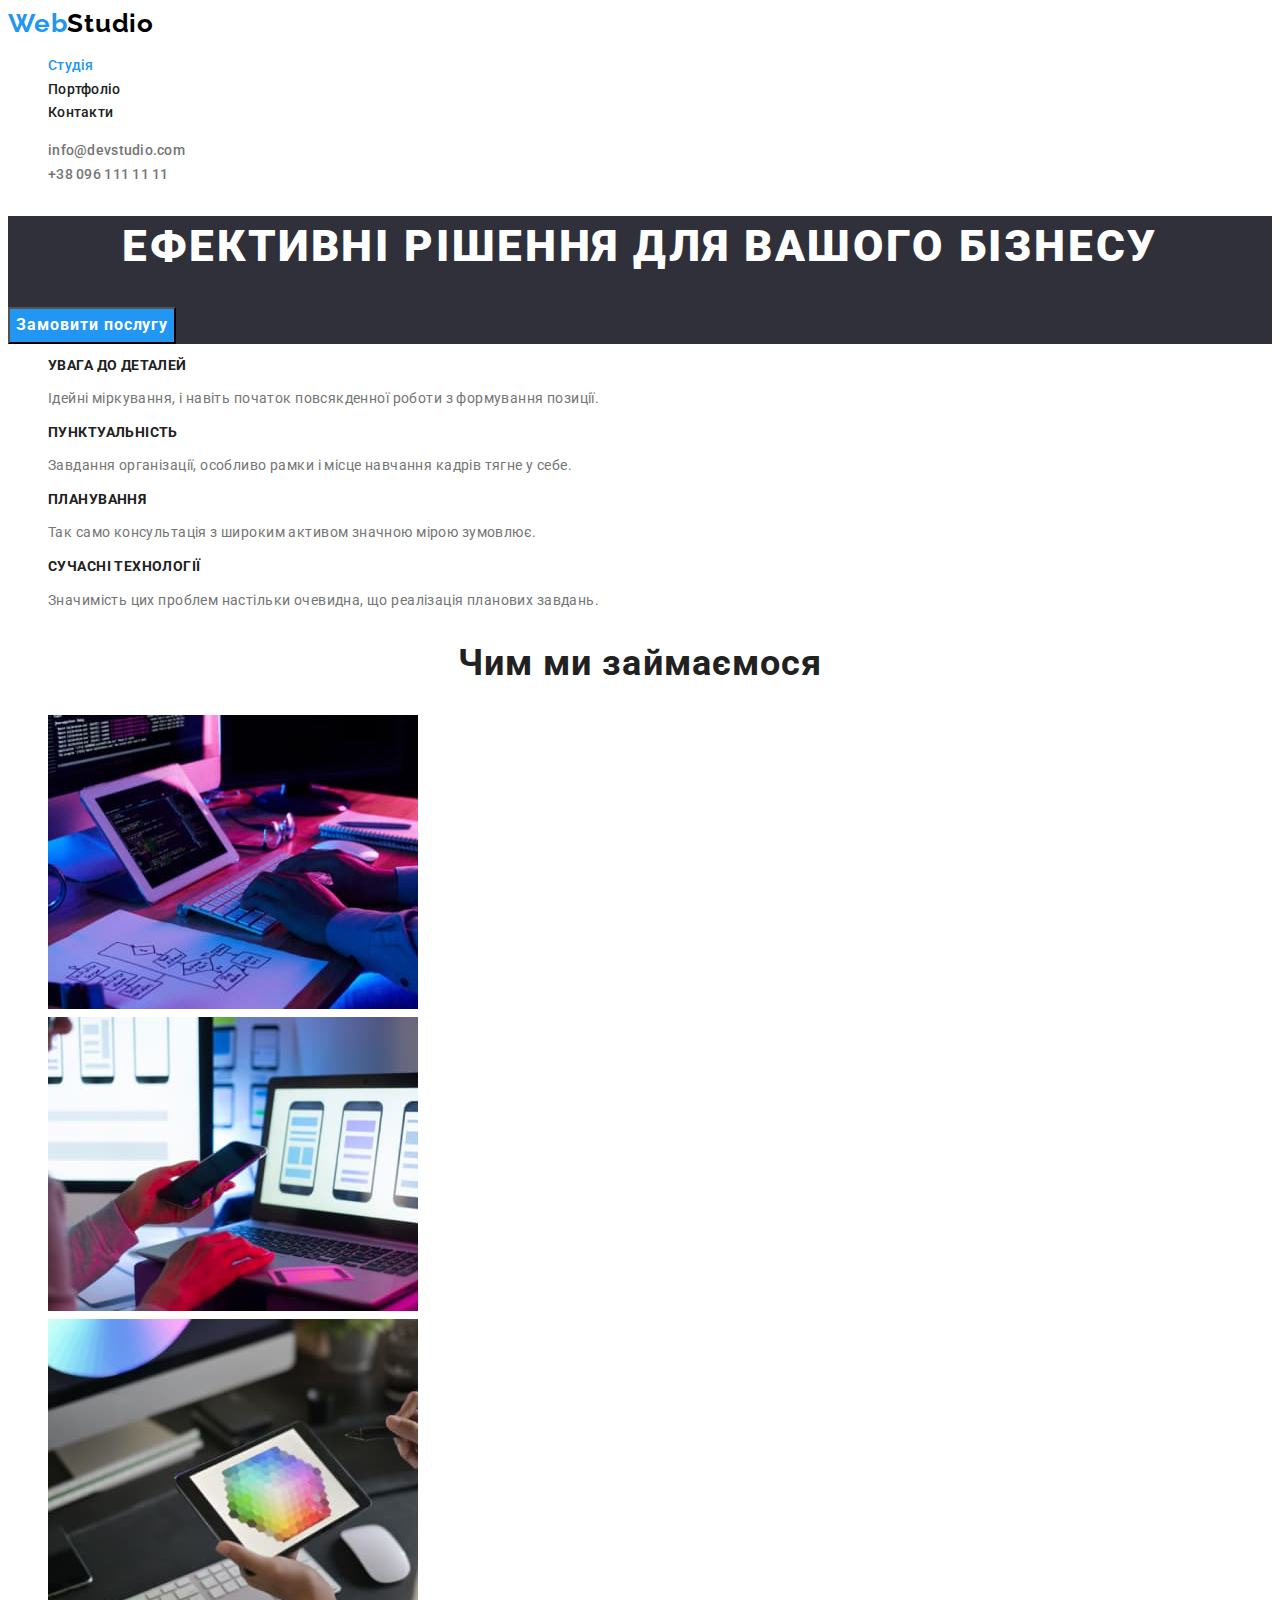
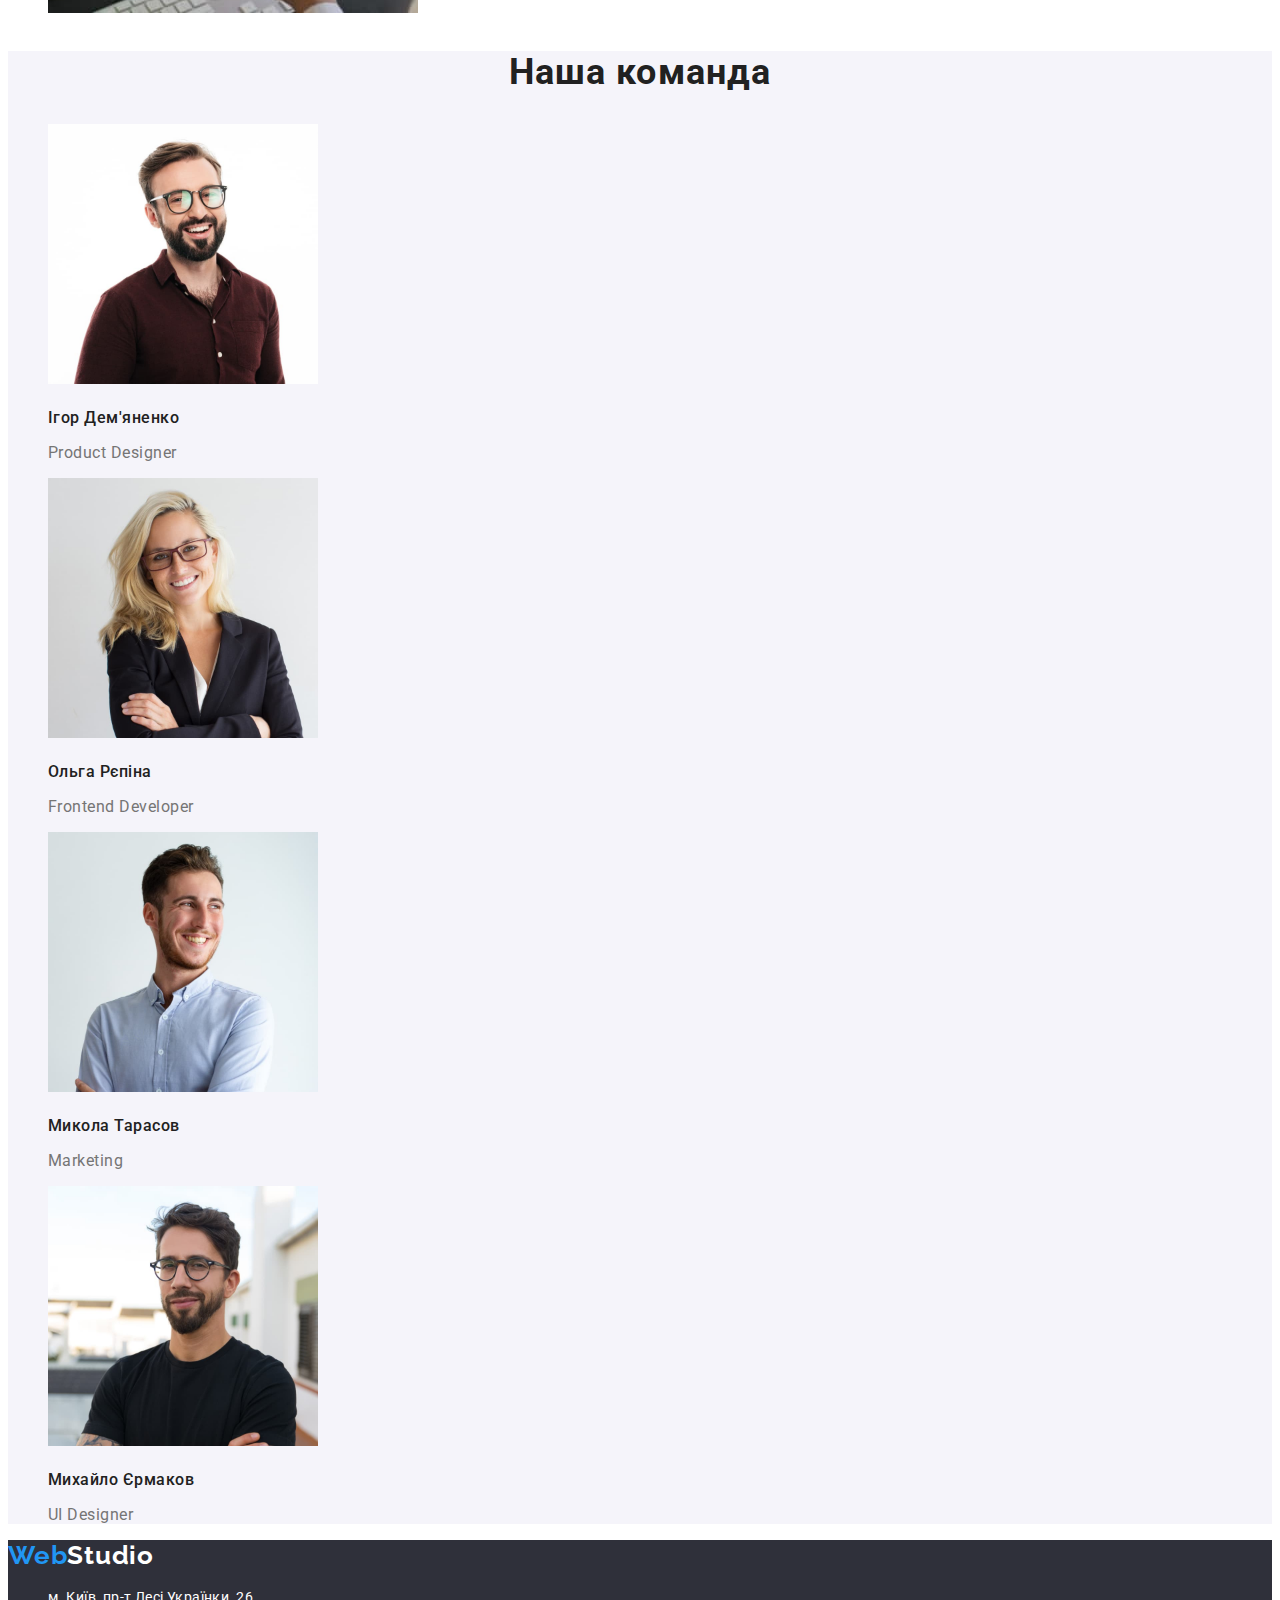
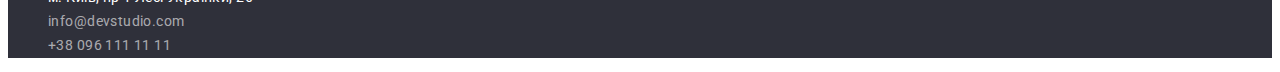
<file: index.html>
<!DOCTYPE html>
<html lang="uk">
<head>
    <meta charset="UTF-8">
    <meta http-equiv="X-UA-Compatible" content="IE=edge">
    <meta name="viewport" content="width=device-width, initial-scale=1.0">
    <title>webstudio</title>
    <link rel="preconnect" href="https://fonts.googleapis.com">
    <link rel="preconnect" href="https://fonts.gstatic.com" crossorigin>
    <link href="https://fonts.googleapis.com/css2?family=Raleway:wght@700&family=Roboto:wght@400;500;700;900&display=swap"
        rel="stylesheet">
    <link rel="stylesheet" href="./css/styles.css">
</head>
<body>
    <header class="header">
        <a href="index.html" class="header-logo link"> <span class="header-logo">Web</span>Studio</a>
        <nav class="header-nav">
            <ul class="header-list list">
                <li><a href="index.html" class="header-link header-link-active link">Студія</a></li>
                <li><a href="portfolio.html" class="header-link link">Портфоліо</a></li>
                <li><a href="" class="header-link link">Контакти</a></li>
            </ul>
        </nav>
        <ul class="list">
            <li><a href="mailto:info@devstudio.com" class="header-mail link">info@devstudio.com</a></li>
            <li><a href="tel:+380961111111" class="header-tel link">+38 096 111 11 11</a></li>
        </ul>
    </header>
    <main>
        <section class="decision">
            <h1 class="decision-heading">Ефективні рішення для вашого бізнесу</h1>
            <button type="button" class="btn">Замовити послугу</button>
        </section>
    
        <section class="benefits">
            <h2 class="visually-hidden">переваги</h2>
          <ul class="benefits-list list">
            <li>
                <h3 class="benefit-heading">УВАГА ДО ДЕТАЛЕЙ</h3>
                <p class="subtitle">Ідейні міркування, і навіть початок повсякденної роботи з формування позиції.</p>
            </li>
            <li>
                <h3 class="benefit-heading">ПУНКТУАЛЬНІСТЬ</h3>
                <p class="subtitle">Завдання організації, особливо рамки і місце навчання кадрів тягне у себе.</p>
            </li>
            <li>
                <h3 class="benefit-heading">ПЛАНУВАННЯ</h3>
                <p class="subtitle"> Так само консультація з широким активом значною мірою зумовлює.</p>
            </li>
            <li>
                <h3 class="benefit-heading">СУЧАСНІ ТЕХНОЛОГІЇ</h3>
                <p class="subtitle">Значимість цих проблем настільки очевидна, що реалізація планових завдань.</p>
            </li>
          </ul>
        </section>
        
        <section class="work">

            <h2 class="work-heading heading">Чим ми займаємося</h2>
           <ul class="work-list list"> 
            <li>
                <img 
                    src="./img/img.jpg"
                    alt="Десктопні додатки"
                    width="370" 
                    class=""
                />
            </li>
            <li>
                <img
                    src="./img/img1.jpg"
                    alt="мобільні додатки"
                    width="370"
                    class=""
                />
            </li>
            <li>
                <img
                    src="./img/img2.jpg"
                    alt="дизайнерські рішення"
                    width="370"
                    class=""
                />
            </li>
           </ul>
    
        </section>
    
        <section class="team">
            <h2 class="team-heading heading">Наша команда</h2>
            <ul class="team-list list">
                <li>
                    <img src="./img/img3.jpg" alt="Ігор Дем'яненко" width="270">
                    <h3 class="headline">Ігор Дем'яненко</h3>
                    <p class="team-subtitle">Product Designer</p>
                </li>
                <li>
                    <img src="./img/img4.jpg" alt="Ольга Рєпіна" width="270">
                    <h3 class="headline">Ольга Рєпіна</h3>
                    <p class="team-subtitle">Frontend Developer</p>
                </li>
                <li>
                    <img src="./img/img5.jpg" alt="Микола Тарасов" width="270">
                    <h3 class="headline">Микола Тарасов</h3>
                    <p class="team-subtitle">Marketing</p>
                </li>
                <li>
                    <img src="./img/img6.jpg" alt="Михайло Єрмаков" width="270">
                    <h3 class="headline">Михайло Єрмаков</h3>
                    <p class="team-subtitle">UI Designer</p>
                </li>
            </ul>
    
        </section>
    </main>
    <footer>
        <a href="index.html" class="footer-logo link"> <span class="footer-logo">Web</span>Studio</a>
        <address class="footer-address">
            <ul class="list">
                <li><a href="https://goo.gl/maps/XC93UawWn5YDiqj28" target="_blank" rel="noopeneer noreferrer nofollow" class="footer-addres link">м. Київ, пр-т Лесі Українки, 26</a></li>
                <li><a href="mailto:info@devstudio.com" class="footer-mail-tel  link">info@devstudio.com</a></li>
                <li><a href="tel:+380961111111" class="footer-mail-tel link">+38 096 111 11 11</a></li>
            </ul>
        </address>
    </footer>

</body>
</html>
</file>
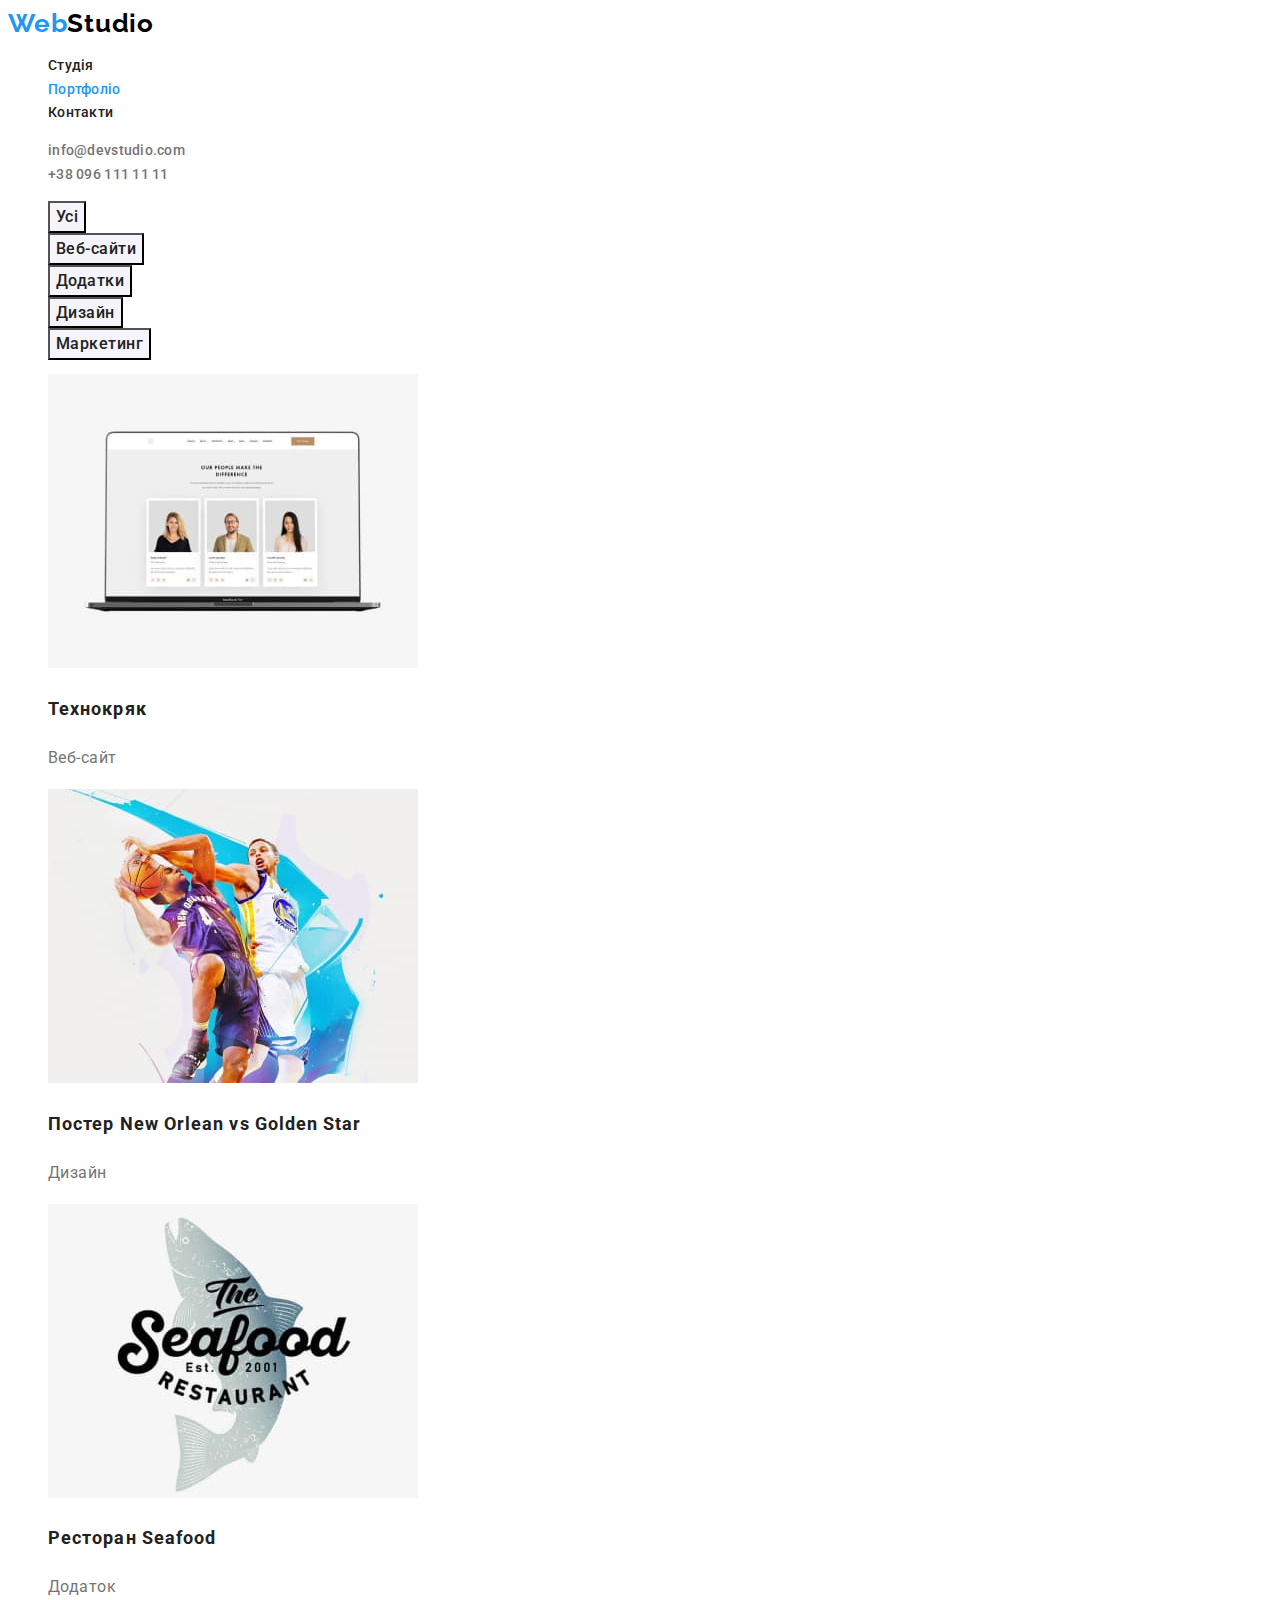
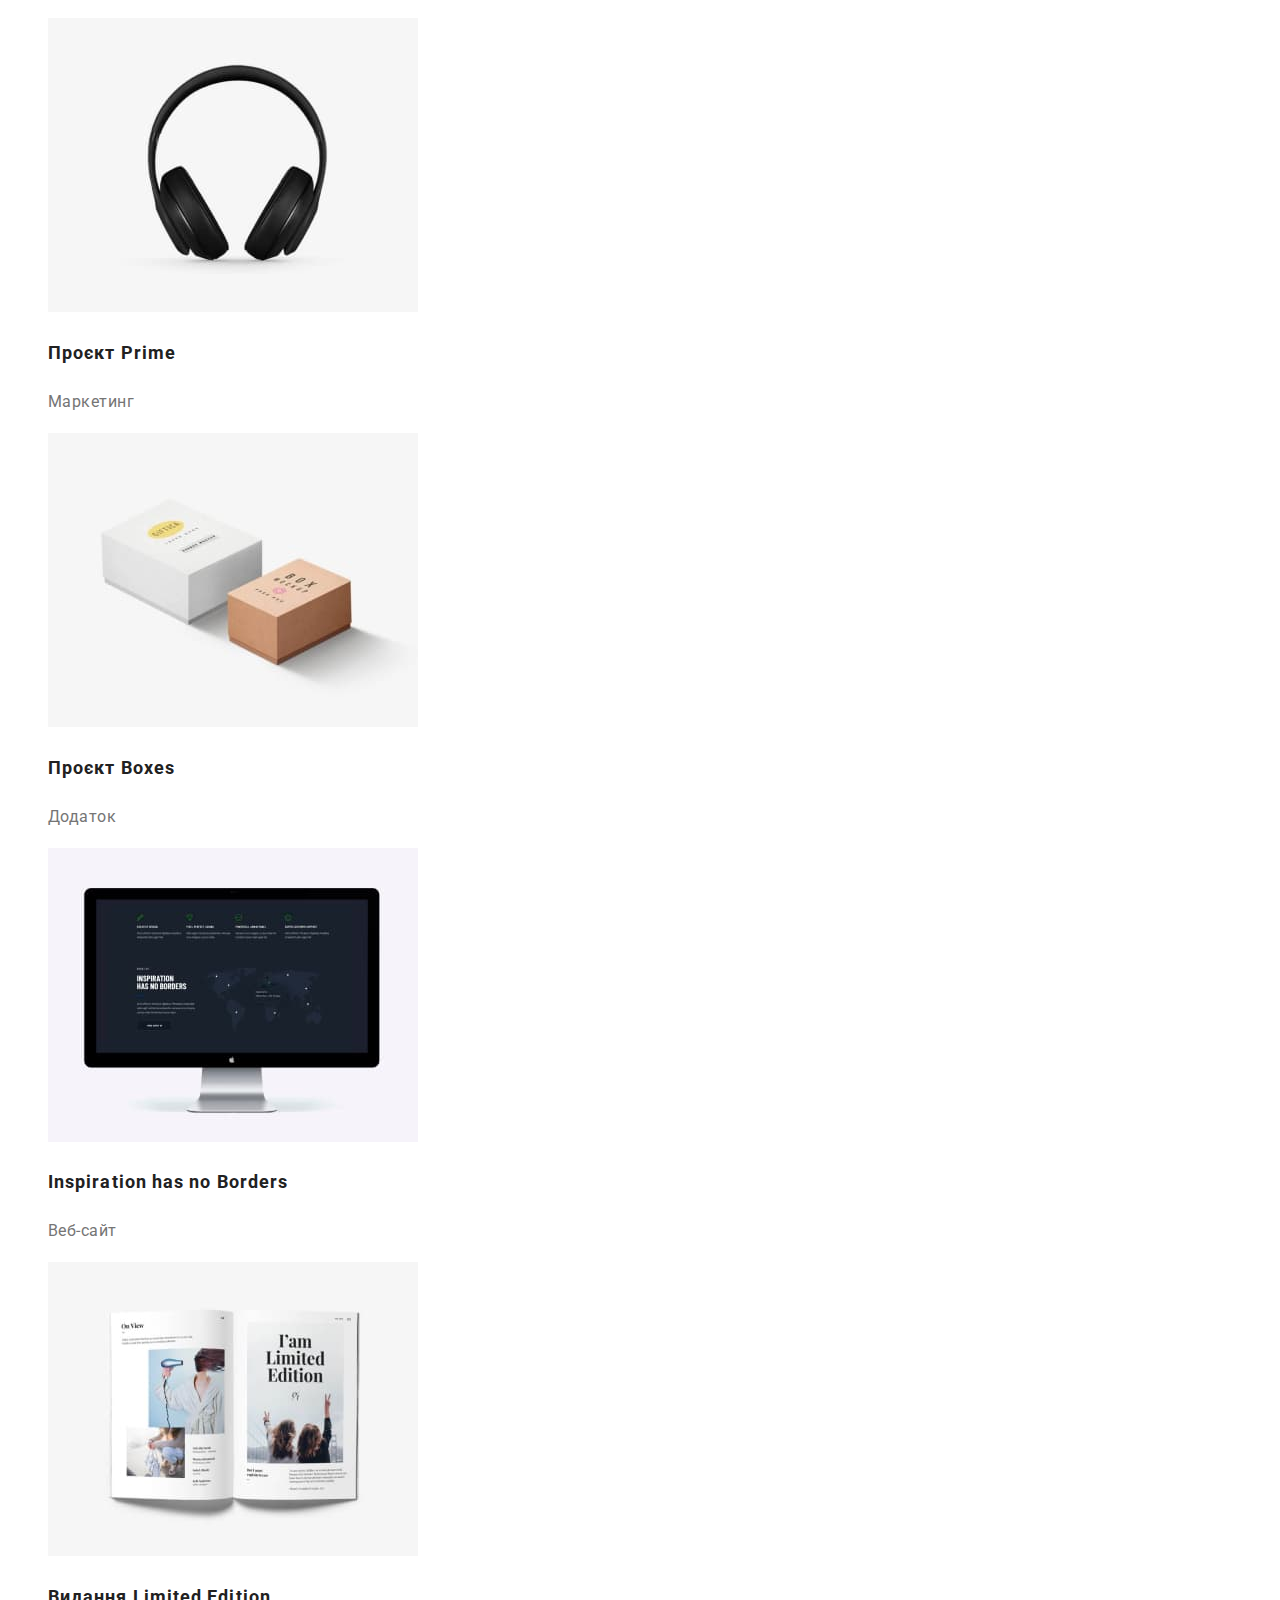
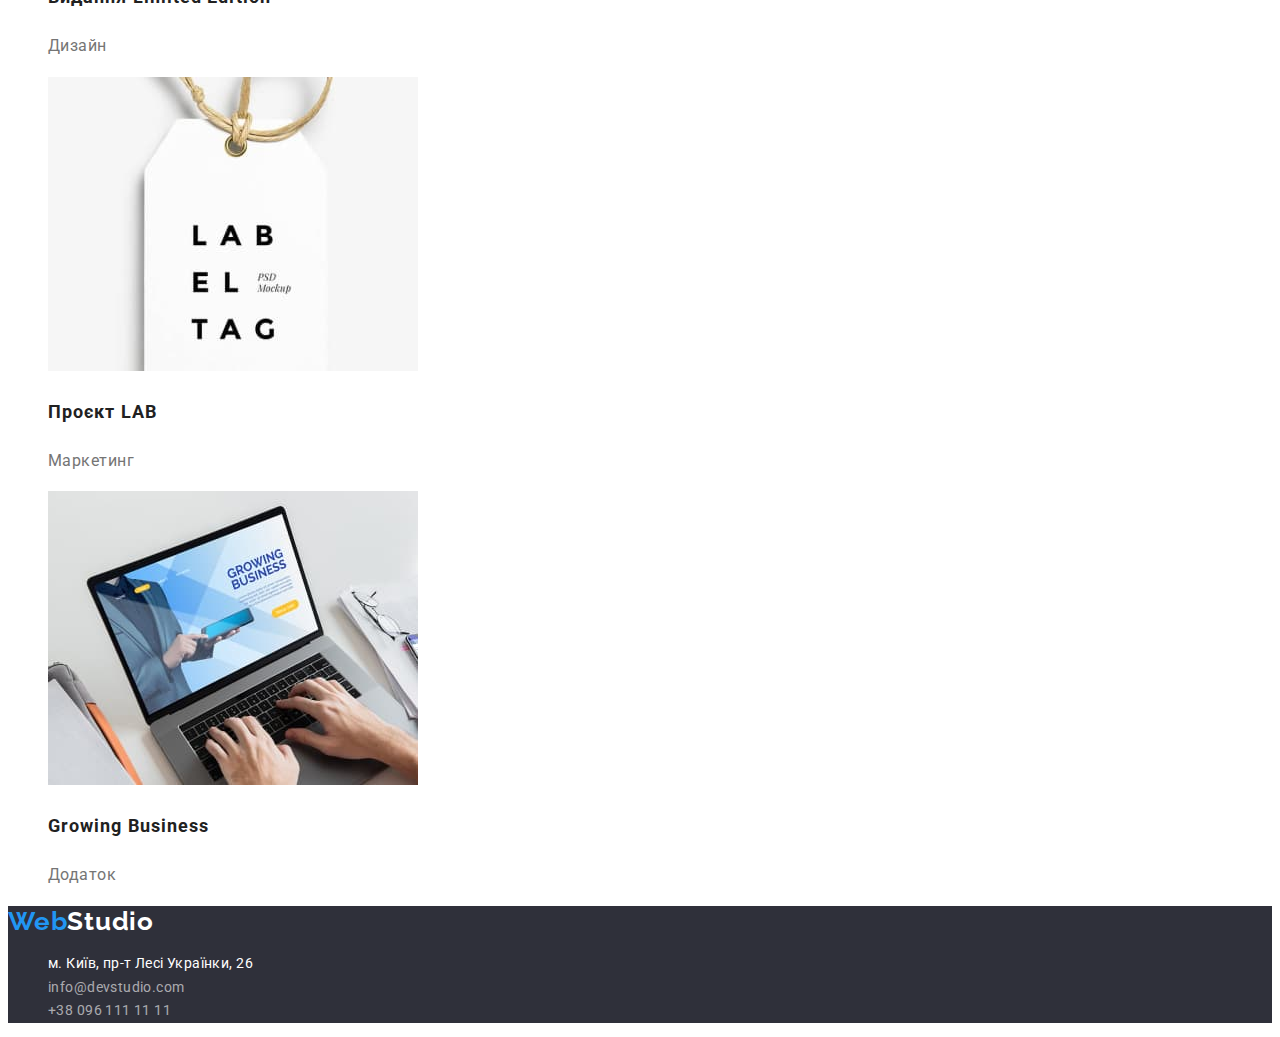
<file: portfolio.html>
<!DOCTYPE html>
<html lang="uk">
<head>
    <meta charset="UTF-8">
    <meta http-equiv="X-UA-Compatible" content="IE=edge">
    <meta name="viewport" content="width=device-width, initial-scale=1.0">
    <title>portfolio</title>
    <link rel="preconnect" href="https://fonts.googleapis.com">
    <link rel="preconnect" href="https://fonts.gstatic.com" crossorigin>
    <link href="https://fonts.googleapis.com/css2?family=Raleway:wght@700&family=Roboto:wght@400;500;700;900&display=swap"
        rel="stylesheet">
    <link rel="stylesheet" href="./css/styles.css">
</head>
<body>
    <header class="header">
        <a href="index.html" class="header-logo link"> <span class="header-logo">Web</span>Studio</a>
        <nav class="header-nav">
            <ul class="header-list list">
                <li><a href="index.html" class="header-link link">Студія</a></li>
                <li><a href="portfolio.html" class="header-link header-link-active link">Портфоліо</a></li>
                <li><a href="" class="header-link link">Контакти</a></li>
            </ul>
        </nav>
        <ul class="list">
            <li><a href="mailto:info@devstudio.com" class="header-mail link">info@devstudio.com</a></li>
            <li><a href="tel:+380961111111" class="header-tel link">+38 096 111 11 11</a></li>
        </ul>
    </header>
    <main>
        <section class="portfolio">

            <h1 class="visually-hidden">портфоліо</h1>

            <ul class="button-list list">
                <li><button type="button"  class="portfolio-btn">Усі</button></li>
                <li><button type="button"  class="portfolio-btn">Веб-сайти</button></li>
                <li><button type="button"  class="portfolio-btn">Додатки</button></li>
                <li><button type="button"  class="portfolio-btn">Дизайн</button></li>
                <li><button type="button"  class="portfolio-btn">Маркетинг</button></li>
            </ul>
        
            
            <ul class="portfolio-list list">
                <li>
                    <img src="./img/img-p1.jpg" alt="Технокряк" width="370">
                    <h2 class="portfolio-heading">Технокряк</h2>
                    <p class="portfolio-subtitle">Веб-сайт</p>
                </li>
                <li>
                    <img src="./img/img-p2.jpg" alt="Постер N.O. vs G.S." width="370">
                    <h2 class="portfolio-heading" >Постер New Orlean vs Golden Star</h2>
                    <p class="portfolio-subtitle">Дизайн</p>
                </li>
                <li>
                    <img src="./img/img-p3.jpg" alt="Ресторан Seafood" width="370">
                    <h2 class="portfolio-heading">Ресторан Seafood</h2>
                    <p class="portfolio-subtitle">Додаток</p>
                </li>
                <li>
                    <img src="./img/img-p4.jpg" alt="Проєкт Prime" width="370">
                    <h2 class="portfolio-heading">Проєкт Prime</h2>
                    <p class="portfolio-subtitle">Маркетинг</p>
                </li>
                <li>
                    <img src="./img/img-p5.jpg" alt="Проєкт Boxes" width="370">
                    <h2 class="portfolio-heading">Проєкт Boxes</h2>
                    <p class="portfolio-subtitle">Додаток</p>
                </li>
                <li>
                    <img src="./img/img-p6.jpg" alt="Веб-сайт Inspiration" width="370">
                    <h2 class="portfolio-heading">Inspiration has no Borders</h2>
                    <p class="portfolio-subtitle">Веб-сайт</p>
                </li>
                <li>
                    <img src="./img/img-p7.jpg" alt="Видання Limited Edition" width="370">
                    <h2 class="portfolio-heading">Видання Limited Edition</h2>
                    <p class="portfolio-subtitle">Дизайн</p>
                </li>
                <li>
                    <img src="./img/img-p8.jpg" alt="Проєкт LAB" width="370">
                    <h2 class="portfolio-heading">Проєкт LAB</h2>
                    <p class="portfolio-subtitle">Маркетинг</p>
                </li>
                <li>
                    <img src="./img/img-p9.jpg" alt="Додаток Growing Business" width="370">
                    <h2 class="portfolio-heading" >Growing Business</h2>
                    <p class="portfolio-subtitle">Додаток</p>
                </li>
            </ul>

    
        </section>

    </main>
    <footer>
        <a href="index.html" class="footer-logo link"><span class="footer-logo">Web</span>Studio</a>
        <address>
            <ul class="list">
                <li><a href="https://goo.gl/maps/XC93UawWn5YDiqj28" target="_blank" rel="noopeneer noreferrer nofollow"
                        class="footer-addres link">м. Київ, пр-т Лесі Українки, 26</a></li>
                <li><a href="mailto:info@devstudio.com" class="footer-mail-tel  link">info@devstudio.com</a></li>
                <li><a href="tel:+380961111111" class="footer-mail-tel link">+38 096 111 11 11</a></li>
            </ul>
        </address>
    </footer>
    
</body>
</html>
</file>
<file: css/styles.css>
:root{
--primary-header-color: #FFFFFF;
--second-header-color: #212121;
--primary-subtitle-color: #757575;
--accent-color: #2196F3;
--primary-btn-color: #FFFFFF;
--primary-link-color: #FFFFFF;
--second-link-color: #757575;
--primary-background-color: #FFFFFF;
--second-background-color: #2F303A;
--header-logo-color: #000000;
--team-background-color: #F5F4FA;
--footer-mail-tel-color: rgba(255, 255, 255, 0.6);

}

.link{
    text-decoration: none;
}
.list{
    list-style: none;
}
body {
    font-family: 'Roboto', sans-serif;
    font-weight: 400;
    font-size: 14px;
    line-height: 1.7;
    letter-spacing: 0.03em;
    color: var(--primary-subtitle-color);
    background-color: var(--primary-background-color);
}
/* ---------header--------- */

.header-logo{
    font-family: 'Raleway', sans-serif;
    font-weight: 700;
    font-size: 26px;
    line-height: 1.2;
    letter-spacing: 0.03em;
    color: var(--header-logo-color);
}
span.header-logo{
    color: var(--accent-color);
}
.header-logo:hover,
.header-logo:focus{
    color: var(--header-logo-color);
}
span.header-logo:hover,
span.header-logo:focus{
    color: var(--accent-color);
}
.header-link{
    font-weight: 500;
    font-size: 14px;
    line-height: 1.1;
    letter-spacing: 0.02em;
    color: #212121;
    cursor: pointer;
}
.header-link:hover,
.header-link:focus{
    color: var(--accent-color);
}
.header-link-active{
    color: var(--accent-color);
}

.header-mail{
    font-weight: 500;
    font-size: 14px;
    line-height: 1.1;
    letter-spacing: 0.02em;
    color: var(--second-link-color);
    cursor: pointer;
}
.header-mail:hover,
.header-mail:focus{
    color: var(--accent-color);
}
.header-tel{
    font-weight: 500;
    font-size: 14px;
    line-height: 1.1;
    letter-spacing: 0.02em;
    color: var(--second-link-color);
}


/* ---------decision---------- */

.decision{
    background-color: var(--second-background-color);
}

.decision-heading{
    font-weight: 900;
    font-size: 44px;
    line-height: 1.4;
    text-align: center;
    letter-spacing: 0.06em;
    text-transform: uppercase;
    color: var(--primary-header-color);
}
.btn{
    font-family: inherit;
    font-weight: 700;
    font-size: 16px;
    line-height: 1.9;
    letter-spacing: 0.06em;
    color: var(--primary-btn-color);
    background-color: var(--accent-color);
    cursor: pointer;
}

.btn:hover,
.btn:focus{
    background-color: #188CE8;
}
/* ---------benefits---------- */

.visually-hidden {
    position: absolute;
    width: 1px;
    height: 1px;
    margin: -1px;
    border: 0;
    padding: 0;
    white-space: nowrap;
    clip-path: inset(100%);
    clip: rect(0 0 0 0);
    overflow: hidden;
}
.benefit-heading{
    font-weight: 700;
    font-size: 14px;
    line-height: 1.1;
    letter-spacing: 0.03em;
    color: var(--second-header-color);
}

/* ---------work---------- */

.heading{
    font-weight: 700;
    font-size: 36px;
    line-height:1.2;
    text-align: center;
    letter-spacing: 0.03em;
    color: var(--second-header-color);
}
/* ---------team---------- */
.team{
    background-color: var(--team-background-color);
}
.headline{
    font-weight: 500;
    font-size: 16px;
    line-height: 1.2;
    letter-spacing: 0.03em;
    color: var(--second-header-color);
}
.team-subtitle{
    font-size: 16px;
    line-height:1.2;
    letter-spacing: 0.03em;
    color: var(--primary-subtitle-color);
}
/* ---------footer---------- */
footer{
    background-color: var(--second-background-color);
}

.footer-logo{
    font-family: 'Raleway', sans-serif;
    font-weight: 700;
    font-size: 26px;
    line-height: 31px;
    letter-spacing: 0.03em;
    color: var(--primary-link-color);
}
span.footer-logo{
    font-family: 'Raleway', sans-serif;
    color: var(--accent-color);
}
.footer-addres{
    font-size: 14px;
    line-height: 1.7;
    letter-spacing: 0.03em;
    font-style: normal;
    color: var(--primary-link-color);
}
.footer-mail-tel{
    font-style: normal;
    line-height: 1.7;
    letter-spacing: 0.03em;
    color: var(--footer-mail-tel-color);
}
.footer-address:hover,
.footer-address:focus{
    
}

/* ---------portfolio---------- */

.portfolio-btn {
    font-family: inherit;
    font-weight: 500;
    font-size: 16px;
    line-height: 1.62;
    text-align: center;
    letter-spacing: 0.03em;
    color: #212121;
    background-color: #F5F4FA;
    cursor: pointer;
}
.portfolio-btn:hover,
.portfolio-btn:focus{
    color: var(--primary-btn-color);
    background-color: var(--accent-color);
    box-shadow: 0px 3px 1px rgba(0, 0, 0, 0.1), 0px 1px 2px rgba(0, 0, 0, 0.08), 0px 2px 2px rgba(0, 0, 0, 0.12);
}

.portfolio-heading {
    font-weight: 700;
    font-size: 18px;
    line-height: 2;
    letter-spacing: 0.06em;
    color: var(--second-header-color);
}

.portfolio-subtitle {
    font-size: 16px;
    line-height: 1.87;
    letter-spacing: 0.03em;
    color: var(--primary-subtitle-color);
}
</file>
